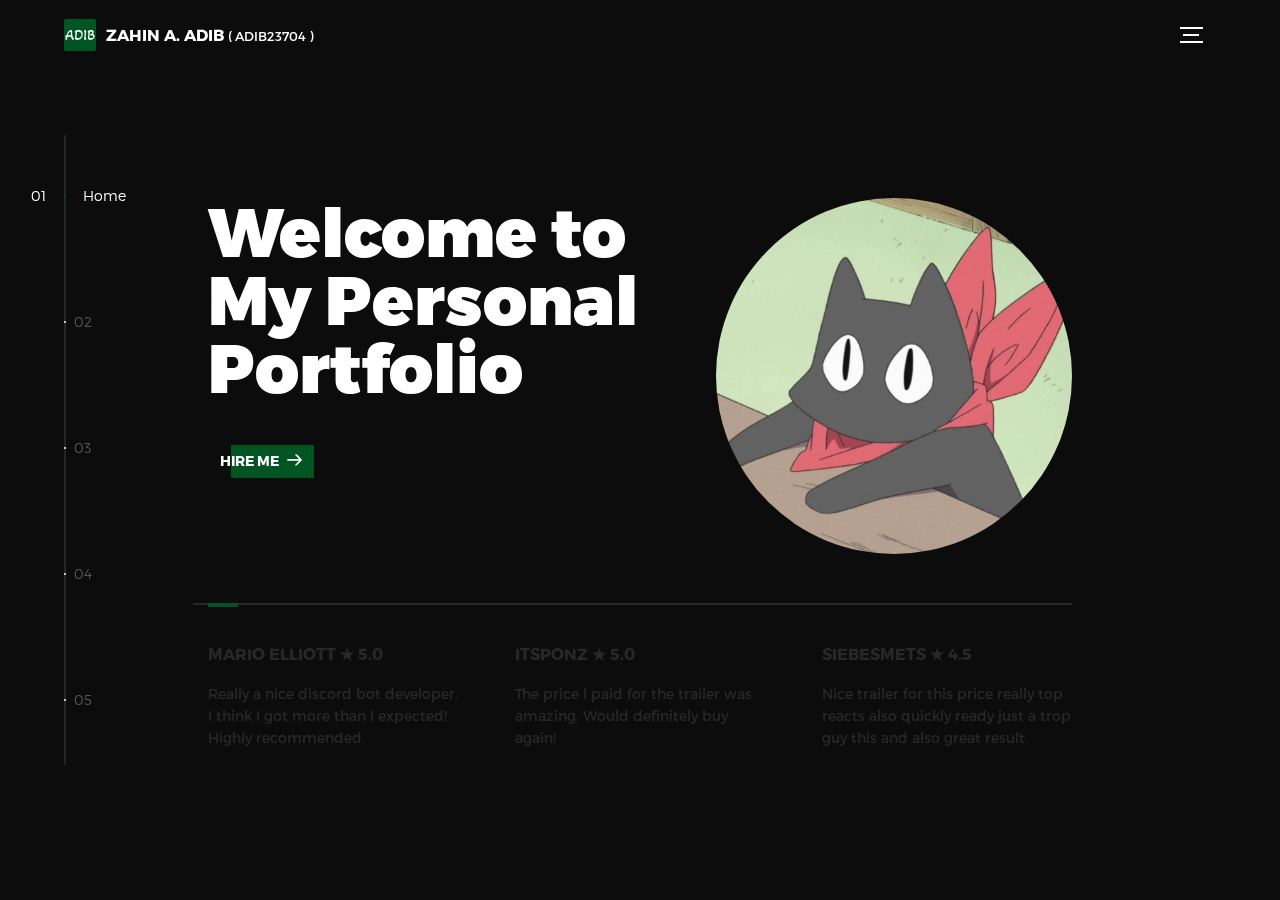
<file: _old/index.html>
<!DOCTYPE html>
<html lang="en">

<head>
  <title>Adib23704 - Portfolio</title>
  <meta property="og:title" content="Adib23704 - Portfolio" />
  <meta property="og:image"
    content="https://raw.githubusercontent.com/Adib23704/adib23704.github.io/main/useless/cover.png" />
  <meta property="og:description" content="Adib23704 Developer Portfolio" />
  <meta property="og:url" content="https://adib23704.github.io/" />
  <meta property="og:image:width" content="1280" />
  <meta property="og:image:height" content="640" />
  <meta property="og:type" content="website" />
  <meta property="fb:app_id" content="251199039752348" />
  <meta content="Adib23704 - Portfolio" property="og:site_name" />
  <meta content="https://adib23704.github.io/" name="twitter:domain" />
  <meta content="Adib23704 - Portfolio" name="twitter:title" />
  <meta content="summary" name="twitter:card" />
  <meta charset="utf-8">
  <meta name="viewport" content="width=device-width, initial-scale=1">
  <meta http-equiv="X-UA-Compatible" content="IE=edge">
  <meta name="description" content="Adib23704 Personal Protfolio!">
  <meta name="keywords" content="adib23704, developer, portfolio, zahin a adib, zahin adib, zahin a. adib">
  <link rel="stylesheet" href="assets/css/main.css">
  <link rel="apple-touch-icon" sizes="180x180" href="assets/img/apple-touch-icon.png">
  <link rel="icon" type="image/png" sizes="32x32" href="assets/img/favicon-32x32.png">
  <link rel="icon" type="image/png" sizes="16x16" href="assets/img/favicon-16x16.png">
  <link rel="shortcut icon" type="image/jpg" href="assets/img/favicon-32x32.png" />
</head>

<body>
  <noscript>
    <div class="noscript-notification">
      <a class="noscript-notification--logo" href="#0">
        <img src="assets/img/logo.png" alt="Global">
      </a>
      <p class="noscript-notification--message">This portfolio has so much to offer that we must request you to enable
        Javascript from your browser. You won't be disappointed.</p>
    </div>
  </noscript>

  <div class="device-notification">
    <a class="device-notification--logo" href="#0">
      <img src="assets/img/logo.png" alt="Global">
    </a>
    <p class="device-notification--message">This portfolio has so much to offer that we must request you orient your
      device to portrait or find a larger screen. You won't be disappointed.</p>
  </div>

  <div class="perspective effect-rotate-left">
    <div class="container">
      <div class="outer-nav--return"></div>
      <div id="viewport" class="l-viewport">
        <div class="l-wrapper">
          <header class="header">
            <a class="header--logo" href="#0">
              <img src="assets/img/logo.png">
              <p><strong>Zahin A. Adib</strong> <small>( Adib23704 )</small></p>
            </a>
            <button class="header--cta cta">Hire Me</button>
            <div class="header--nav-toggle">
              <span></span>
            </div>
          </header>
          <nav class="l-side-nav">
            <ul class="side-nav">
              <li class="is-active"><span>Home</span></li>
              <li><span>Skills</span></li>
              <li><span>Works</span></li>
              <li><span>About Me</span></li>
              <li><span>Contact Me</span></li>
            </ul>
          </nav>
          <ul class="l-main-content main-content">
            <li class="l-section section section--is-active">
              <div class="intro">
                <div class="intro--banner">
                  <h1>Welcome to<br>My Personal<br>Portfolio</h1>
                  <button class="cta">Hire Me
                    <svg version="1.1" id="Layer_1" xmlns="http://www.w3.org/2000/svg"
                      xmlns:xlink="http://www.w3.org/1999/xlink" x="0px" y="0px" viewBox="0 0 150 118"
                      style="enable-background:new 0 0 150 118;" xml:space="preserve">
                      <g transform="translate(0.000000,118.000000) scale(0.100000,-0.100000)">
                        <path
                          d="M870,1167c-34-17-55-57-46-90c3-15,81-100,194-211l187-185l-565-1c-431,0-571-3-590-13c-55-28-64-94-18-137c21-20,33-20,597-20h575l-192-193C800,103,794,94,849,39c20-20,39-29,61-29c28,0,63,30,298,262c147,144,272,271,279,282c30,51,23,60-219,304C947,1180,926,1196,870,1167z" />
                      </g>
                    </svg>
                    <span class="btn-background"></span>
                  </button>
                  <img src="assets/img/avatar.jpg" alt="avatar">
                </div>
                <div class="intro--options">
                  <a href="#0">
                    <h3>Mario Elliott ★ 5.0</h3>
                    <p>Really a nice discord bot developer. I think I got more than I expected! Highly recommended.</p>
                  </a>
                  <a href="#0">
                    <h3>ItsPonz ★ 5.0</h3>
                    <p>The price i paid for the trailer was amazing. Would definitely buy again!</p>
                  </a>
                  <a href="#0">
                    <h3>Siebesmets ★ 4.5</h3>
                    <p>Nice trailer for this price really top reacts also quickly ready just a trop guy this and also
                      great result.</p>
                  </a>
                </div>
              </div>
            </li>
            <li class="l-section section">
              <div class="work">
                <h2>My Skills for Your Project!</h2>
                <div class="work--lockup">
                  <ul class="slider">
                    <li class="slider--item slider--item-left">
                      <a href="https://en.wikipedia.org/wiki/JavaScript" target="_blank">
                        <div class="slider--item-image">
                          <img src="assets/img/javascript.png" alt="javascript">
                        </div>
                        <p class="slider--item-title">JavaScript</p>
                        <p class="slider--item-description" id="javascript">0%.</p>
                      </a>
                    </li>
                    <li class="slider--item slider--item-center">
                      <a href="https://en.wikipedia.org/wiki/Lua_(programming_language)" target="_blank">
                        <div class="slider--item-image">
                          <img src="assets/img/lua.png" alt="lua">
                        </div>
                        <p class="slider--item-title">Lua</p>
                        <p class="slider--item-description" id="lua">0%.</p>
                      </a>
                    </li>
                    <li class="slider--item slider--item-right">
                      <a href="https://www.compuphase.com/pawn/pawn.htm" target="_blank">
                        <div class="slider--item-image">
                          <img src="assets/img/pawn.png" alt="pawn">
                        </div>
                        <p class="slider--item-title">Pawn</p>
                        <p class="slider--item-description" id="pawn">0%.</p>
                      </a>
                    </li>
                  </ul>
                  <div class="slider--prev">
                    <svg version="1.1" id="Layer_1" xmlns="http://www.w3.org/2000/svg"
                      xmlns:xlink="http://www.w3.org/1999/xlink" x="0px" y="0px" viewBox="0 0 150 118"
                      style="enable-background:new 0 0 150 118;" xml:space="preserve">
                      <g transform="translate(0.000000,118.000000) scale(0.100000,-0.100000)">
                        <path d="M561,1169C525,1155,10,640,3,612c-3-13,1-36,8-52c8-15,134-145,281-289C527,41,562,10,590,10c22,0,41,9,61,29
                    c55,55,49,64-163,278L296,510h575c564,0,576,0,597,20c46,43,37,109-18,137c-19,10-159,13-590,13l-565,1l182,180
                    c101,99,187,188,193,199c16,30,12,57-12,84C631,1174,595,1183,561,1169z" />
                      </g>
                    </svg>
                  </div>
                  <div class="slider--next">
                    <svg version="1.1" id="Layer_1" xmlns="http://www.w3.org/2000/svg"
                      xmlns:xlink="http://www.w3.org/1999/xlink" x="0px" y="0px" viewBox="0 0 150 118"
                      style="enable-background:new 0 0 150 118;" xml:space="preserve">
                      <g transform="translate(0.000000,118.000000) scale(0.100000,-0.100000)">
                        <path
                          d="M870,1167c-34-17-55-57-46-90c3-15,81-100,194-211l187-185l-565-1c-431,0-571-3-590-13c-55-28-64-94-18-137c21-20,33-20,597-20h575l-192-193C800,103,794,94,849,39c20-20,39-29,61-29c28,0,63,30,298,262c147,144,272,271,279,282c30,51,23,60-219,304C947,1180,926,1196,870,1167z" />
                      </g>
                    </svg>
                  </div>
                </div>
              </div>
            </li>
            <li class="l-section section">
              <div class="about">
                <div class="about--banner">
                  <h2>Check<br>Out Some<br>of My<br>Works</h2>
                  <a href="./github">Visit GitHub!
                    <span>
                      <svg version="1.1" id="Layer_1" xmlns="http://www.w3.org/2000/svg"
                        xmlns:xlink="http://www.w3.org/1999/xlink" x="0px" y="0px" viewBox="0 0 150 118"
                        style="enable-background:new 0 0 150 118;" xml:space="preserve">
                        <g transform="translate(0.000000,118.000000) scale(0.100000,-0.100000)">
                          <path
                            d="M870,1167c-34-17-55-57-46-90c3-15,81-100,194-211l187-185l-565-1c-431,0-571-3-590-13c-55-28-64-94-18-137c21-20,33-20,597-20h575l-192-193C800,103,794,94,849,39c20-20,39-29,61-29c28,0,63,30,298,262c147,144,272,271,279,282c30,51,23,60-219,304C947,1180,926,1196,870,1167z" />
                        </g>
                      </svg>
                    </span>
                  </a>
                  <img src="assets/img/works.png" alt="works">
                </div>
                <div class="about--options">
                  <a href="https://www.youtube.com/playlist?list=PLVuAdMNcqXACLpg5NA9R3XKbktREk3lZ2" target="_blank">
                    <h3>Trailers</h3>
                  </a>
                  <a href="https://github.com/Adib23704?tab=repositories" target="_blank">
                    <h3>Projects</h3>
                  </a>
                  <a href="#">
                    <h3>Coming Soon!</h3>
                  </a>
                </div>
              </div>
            </li>
            <li class="l-section section">
              <div class="contact">
                <div class="contact--lockup">
                  <div class="modal">
                    <div class="modal--information--2">
                      <p>About Me</p>
                      <a>Hello there! I am an accomplished client-facing versatile Discord Bot Developer with over two
                        years of experience. My bots will help you a lot on Discord.
                        I am interested in Javascript (Discord.JS) & Lua. Also, I love to do work on projects related to
                        Discord and gaming! I can offer many features such as Moderation, Fun, Leveling System, Role and
                        Member Management, Image Editings, etc.</a>
                    </div>
                  </div>
                </div>
              </div>
            </li>
            <li class="l-section section">
              <div class="hire">
                <div class="contact--lockup">
                  <iframe class="discord-widget" src="https://discord.com/widget?id=867021231105507328&theme=dark"
                    width="350" height="465" allowtransparency="true" frameborder="0"
                    sandbox="allow-popups allow-popups-to-escape-sandbox allow-same-origin allow-scripts"></iframe>
                  <div class="modal">
                    <div class="modal--information">
                      <p>Dhaka, Bangladesh</p>
                      <br>
                      <a href="./mail">adib23704@gmail.com</a>
                      <a href="./discord" target="_blank">Adib23704#8947</a>
                    </div>
                    <ul class="modal--options">
                      <li><a href="./discord">Discord</a></li>
                      <li><a href="./github">Github</a></li>
                      <li><a href="./facebook">Facebook</a></li>
                      <li><a href="./mail">Mail Me!</a></li>
                    </ul>
                  </div>
                </div>
              </div>
            </li>
          </ul>
        </div>
      </div>
    </div>
    <ul class="outer-nav">
      <li class="is-active">Home</li>
      <li>Skills</li>
      <li>Works</li>
      <li>About Me</li>
      <li>Contact Me</li>
    </ul>
  </div>
  <script>
    const njs = document.getElementById("javascript");
    const lua = document.getElementById("lua");
    const djs = document.getElementById("pawn");
    let njsc = 0;
    let luac = 0;
    let pwnc = 0;
    setInterval(() => {
      if (njsc == 55) {
        clearInterval();
      } else {
        njsc += 1;
        njs.innerHTML = njsc + "%";
      }
    }, 80);
    clearInterval();
    setInterval(() => {
      if (luac == 98) {
        clearInterval();
      } else {
        luac += 1;
        lua.innerHTML = luac + "%";
      }
    }, 80);
    clearInterval();
    setInterval(() => {
      if (pwnc == 95) {
        clearInterval();
      } else {
        pwnc += 1;
        pawn.innerHTML = pwnc + "%";
      }
    }, 80);
  </script>
  <script src="https://ajax.googleapis.com/ajax/libs/jquery/2.2.4/jquery.min.js"></script>
  <script>window.jQuery || document.write('<script src="assets/js/vendor/jquery-2.2.4.min.js"><\/script>')</script>
  <script src="assets/js/functions-min.js"></script>
</body>

</html>
</file>
<file: _old/assets/css/main.css>
@font-face {
    font-family: 'Montserrat';
    src: url("fonts/Montserrat-Black.eot");
    src: local("☺"), url("fonts/Montserrat-Black.woff") format("woff"), url("fonts/Montserrat-Black.ttf") format("truetype"), url("fonts/Montserrat-Black.svg") format("svg");
    font-weight: 900;
    font-style: normal
}

@font-face {
    font-family: 'Montserrat';
    src: url("fonts/Montserrat-Bold.eot");
    src: local("☺"), url("fonts/Montserrat-Bold.woff") format("woff"), url("fonts/Montserrat-Bold.ttf") format("truetype"), url("fonts/Montserrat-Bold.svg") format("svg");
    font-weight: 700;
    font-style: normal
}

@font-face {
    font-family: 'Montserrat';
    src: url("fonts/Montserrat-Regular.eot");
    src: local("☺"), url("fonts/Montserrat-Regular.woff") format("woff"), url("fonts/Montserrat-Regular.ttf") format("truetype"), url("fonts/Montserrat-Regular.svg") format("svg");
    font-weight: 400;
    font-style: normal
}

@font-face {
    font-family: 'Montserrat';
    src: url("fonts/Montserrat-Light.eot");
    src: local("☺"), url("fonts/Montserrat-Light.woff") format("woff"), url("fonts/Montserrat-Light.ttf") format("truetype"), url("fonts/Montserrat-Light.svg") format("svg");
    font-weight: 300;
    font-style: normal
}

html {
    font-family: sans-serif;
    -ms-text-size-adjust: 100%;
    -webkit-text-size-adjust: 100%
}

body {
    margin: 0
}

article,
aside,
details,
figcaption,
figure,
footer,
header,
hgroup,
main,
menu,
nav,
section,
summary {
    display: block
}

audio,
canvas,
progress,
video {
    display: inline-block;
    vertical-align: baseline
}

audio:not([controls]) {
    display: none;
    height: 0
}

[hidden],
template {
    display: none
}

a {
    background-color: transparent
}

a:active,
a:hover {
    outline: 0
}

abbr[title] {
    border-bottom: 1px dotted
}

b,
strong {
    font-weight: bold
}

dfn {
    font-style: italic
}

h1 {
    font-size: 2em;
    margin: 0.67em 0
}

mark {
    background: #ff0;
    color: #000
}

small {
    font-size: 80%
}

sub,
sup {
    font-size: 75%;
    line-height: 0;
    position: relative;
    vertical-align: baseline
}

sup {
    top: -0.5em
}

sub {
    bottom: -0.25em
}

img {
    border: 0
}

svg:not(:root) {
    overflow: hidden
}

figure {
    margin: 1em 40px
}

hr {
    box-sizing: content-box;
    height: 0
}

pre {
    overflow: auto
}

code,
kbd,
pre,
samp {
    font-family: monospace, monospace;
    font-size: 1em
}

button,
input,
optgroup,
select,
textarea {
    color: inherit;
    font: inherit;
    margin: 0
}

button {
    overflow: visible
}

button,
select {
    text-transform: none
}

button,
html input[type="button"],
input[type="reset"],
input[type="submit"] {
    -webkit-appearance: button;
    cursor: pointer
}

button[disabled],
html input[disabled] {
    cursor: default
}

button::-moz-focus-inner,
input::-moz-focus-inner {
    border: 0;
    padding: 0
}

input {
    line-height: normal
}

input[type="checkbox"],
input[type="radio"] {
    box-sizing: border-box;
    padding: 0
}

input[type="number"]::-webkit-inner-spin-button,
input[type="number"]::-webkit-outer-spin-button {
    height: auto
}

input[type="search"] {
    -webkit-appearance: textfield;
    box-sizing: content-box
}

input[type="search"]::-webkit-search-cancel-button,
input[type="search"]::-webkit-search-decoration {
    -webkit-appearance: none
}

fieldset {
    border: 1px solid #c0c0c0;
    margin: 0 2px;
    padding: 0.35em 0.625em 0.75em
}

legend {
    border: 0;
    padding: 0
}

textarea {
    overflow: auto
}

optgroup {
    font-weight: bold
}

table {
    border-collapse: collapse;
    border-spacing: 0
}

td,
th {
    padding: 0
}

::-moz-selection {
    background: #FFF498
}

::selection {
    background: #FFF498
}

::-moz-selection {
    background: #FFF498
}

img::-moz-selection {
    background: transparent
}

img::selection {
    background: transparent
}

img::-moz-selection {
    background: transparent
}

body {
    -webkit-tap-highlight-color: #FFF498
}

body {
    background-color: #0c0c0c;
    font-size: 14px;
    line-height: 1.6;
    font-family: "Montserrat", sans-serif;
    color: #fff;
    -webkit-font-smoothing: antialiased;
    -webkit-text-size-adjust: 100%
}

.l-viewport {
    position: relative;
    width: 100%;
    height: 100vh;
    box-shadow: 0 0 45px 5px rgba(0, 0, 0, 0.85);
    overflow: hidden
}

.l-wrapper {
    position: relative;
    width: 1440px;
    max-width: 90%;
    height: 100%;
    margin: 0 auto
}

.l-side-nav {
    position: absolute;
    left: 0;
    display: -webkit-box;
    display: -webkit-flex;
    display: -ms-flexbox;
    display: flex;
    height: 100%;
    -webkit-box-align: center;
    -webkit-align-items: center;
    -ms-flex-align: center;
    align-items: center
}

.l-side-nav::before {
    content: "";
    position: absolute;
    top: 50%;
    left: 0;
    -webkit-transform: translateY(-50%);
    transform: translateY(-50%);
    width: 2px;
    height: 70%;
    max-height: 750px;
    background-color: #555;
    opacity: .35;
    z-index: 10
}

@media (max-width: 1180px) {
    .l-side-nav {
        display: none
    }
}

.l-main-content {
    position: relative;
    width: 100%;
    height: 100%;
    margin: 0;
    padding: 0;
    list-style: none
}

.l-section {
    position: absolute;
    width: 100%;
    height: 100%
}

.noscript-notification {
    display: none;
    position: fixed;
    top: 0;
    left: 0;
    width: 100%;
    height: 100%;
    -webkit-box-orient: vertical;
    -webkit-box-direction: normal;
    -webkit-flex-direction: column;
    -ms-flex-direction: column;
    flex-direction: column;
    -webkit-box-align: center;
    -webkit-align-items: center;
    -ms-flex-align: center;
    -ms-grid-row-align: center;
    align-items: center;
    -webkit-box-pack: center;
    -webkit-justify-content: center;
    -ms-flex-pack: center;
    justify-content: center;
    background-color: #0c0c0c;
    z-index: 12
}

.noscript-notification--logo {
    display: -webkit-box;
    display: -webkit-flex;
    display: -ms-flexbox;
    display: flex;
    -webkit-box-align: center;
    -webkit-align-items: center;
    -ms-flex-align: center;
    align-items: center;
    text-decoration: none;
    color: #fff
}

.noscript-notification--logo p {
    margin: 0 0 0 10px;
    font-size: 16px;
    font-weight: 700;
    text-transform: uppercase
}

.noscript-notification--message {
    width: 70%;
    margin: 30px 0 0 0;
    font-weight: 700;
    text-align: center
}

.device-notification {
    display: none;
    position: fixed;
    top: 0;
    left: 0;
    width: 100%;
    height: 100%;
    -webkit-box-orient: vertical;
    -webkit-box-direction: normal;
    -webkit-flex-direction: column;
    -ms-flex-direction: column;
    flex-direction: column;
    -webkit-box-align: center;
    -webkit-align-items: center;
    -ms-flex-align: center;
    -ms-grid-row-align: center;
    align-items: center;
    -webkit-box-pack: center;
    -webkit-justify-content: center;
    -ms-flex-pack: center;
    justify-content: center;
    background-color: #0c0c0c;
    z-index: 12
}

.device-notification--logo {
    display: -webkit-box;
    display: -webkit-flex;
    display: -ms-flexbox;
    display: flex;
    -webkit-box-align: center;
    -webkit-align-items: center;
    -ms-flex-align: center;
    align-items: center;
    text-decoration: none;
    color: #fff
}

.device-notification--logo p {
    margin: 0 0 0 10px;
    font-size: 16px;
    font-weight: 700;
    text-transform: uppercase
}

.device-notification--message {
    width: 70%;
    margin: 30px 0 0 0;
    font-weight: 700;
    text-align: center
}

@media (max-width: 767px) and (min-width: 601px) and (max-height: 680px) {
    .device-notification {
        display: -webkit-box;
        display: -webkit-flex;
        display: -ms-flexbox;
        display: flex
    }
}

@media (max-width: 600px) and (min-width: 480px) and (max-height: 580px) {
    .device-notification {
        display: -webkit-box;
        display: -webkit-flex;
        display: -ms-flexbox;
        display: flex
    }
}

@media (max-width: 736px) and (min-width: 360px) and (orientation: landscape) {
    .device-notification {
        display: -webkit-box;
        display: -webkit-flex;
        display: -ms-flexbox;
        display: flex
    }
}

@media(max-width: 359px) {
    .device-notification {
        display: -webkit-box;
        display: -webkit-flex;
        display: -ms-flexbox;
        display: flex
    }
}

.section {
    opacity: 0;
    visibility: hidden;
    -webkit-transition: opacity .4s ease-in-out, visibility 0s .4s;
    transition: opacity .4s ease-in-out, visibility 0s .4s
}

.section--is-active {
    opacity: 1;
    visibility: visible;
    z-index: 1;
    -webkit-transition: opacity .4s ease-in-out .4s;
    transition: opacity .4s ease-in-out .4s
}

.section--next {
    -webkit-transform: translateY(-45px);
    transform: translateY(-45px);
    -webkit-transition: -webkit-transform .4s ease-in-out;
    transition: -webkit-transform .4s ease-in-out;
    transition: transform .4s ease-in-out;
    transition: transform .4s ease-in-out, -webkit-transform .4s ease-in-out
}

.section--prev {
    -webkit-transform: translateY(45px);
    transform: translateY(45px);
    -webkit-transition: -webkit-transform .4s ease-in-out;
    transition: -webkit-transform .4s ease-in-out;
    transition: transform .4s ease-in-out;
    transition: transform .4s ease-in-out, -webkit-transform .4s ease-in-out
}

.header {
    position: absolute;
    top: 0;
    left: 0;
    display: -webkit-box;
    display: -webkit-flex;
    display: -ms-flexbox;
    display: flex;
    width: 100%;
    height: 70px;
    -webkit-box-align: center;
    -webkit-align-items: center;
    -ms-flex-align: center;
    align-items: center;
    -webkit-box-pack: justify;
    -webkit-justify-content: space-between;
    -ms-flex-pack: justify;
    justify-content: space-between;
    z-index: 10
}

.header--logo {
    display: -webkit-box;
    display: -webkit-flex;
    display: -ms-flexbox;
    display: flex;
    -webkit-box-align: center;
    -webkit-align-items: center;
    -ms-flex-align: center;
    align-items: center;
    text-decoration: none;
    color: #fff
}

.header--logo p {
    margin: 0 0 0 10px;
    font-size: 16px;
    /* font-weight: 700; */
    text-transform: uppercase
}

.header--nav-toggle {
    display: -webkit-box;
    display: -webkit-flex;
    display: -ms-flexbox;
    display: flex;
    width: 50px;
    height: 50px;
    -webkit-box-orient: vertical;
    -webkit-box-direction: normal;
    -webkit-flex-direction: column;
    -ms-flex-direction: column;
    flex-direction: column;
    -webkit-box-align: center;
    -webkit-align-items: center;
    -ms-flex-align: center;
    align-items: center;
    -webkit-box-pack: center;
    -webkit-justify-content: center;
    -ms-flex-pack: center;
    justify-content: center;
    cursor: pointer
}

.header--nav-toggle span,
.header--nav-toggle::before,
.header--nav-toggle::after {
    content: "";
    position: relative;
    width: 16px;
    height: 2px;
    background-color: #fff
}

.header--nav-toggle::before {
    bottom: 5px;
    width: 23px
}

.header--nav-toggle::after {
    top: 5px;
    width: 23px
}

.header--cta {
    position: absolute;
    top: 50%;
    left: 50%;
    -webkit-transform: translate(-50%, -50%);
    transform: translate(-50%, -50%);
    padding: 0 20px;
    line-height: 30px;
    text-decoration: none;
    color: #fff;
    font-weight: 700;
    text-transform: uppercase;
    background-color: #005522;
    border: none;
    opacity: 0;
    visibility: hidden;
    -webkit-transition: opacity .4s ease-in-out, visibility 0s .4s;
    transition: opacity .4s ease-in-out, visibility 0s .4s
}

.header--cta:focus {
    outline: none
}

.header--cta.is-active {
    opacity: 1;
    visibility: visible;
    -webkit-transition: opacity .4s ease-in-out .4s;
    transition: opacity .4s ease-in-out .4s
}

@media (max-width: 767px) {
    .header--cta {
        display: none
    }
}

.side-nav {
    position: relative;
    display: -webkit-box;
    display: -webkit-flex;
    display: -ms-flexbox;
    display: flex;
    width: 100px;
    height: 70%;
    max-height: 750px;
    -webkit-box-orient: vertical;
    -webkit-box-direction: normal;
    -webkit-flex-direction: column;
    -ms-flex-direction: column;
    flex-direction: column;
    -webkit-justify-content: space-around;
    -ms-flex-pack: distribute;
    justify-content: space-around;
    margin: 0;
    padding: 0;
    list-style-position: inside;
    z-index: 10
}

.side-nav>li {
    position: relative;
    top: -5px;
    color: #fff;
    font-size: 6px;
    cursor: pointer
}

.side-nav>li span {
    position: relative;
    top: 3px;
    left: 10px;
    color: #fff;
    font-size: 14px;
    font-weight: 300;
    opacity: 0;
    visibility: hidden
}

.side-nav>li::before {
    position: absolute;
    top: 3px;
    left: 10px;
    color: #555;
    font-size: 14px;
    font-weight: 300
}

.side-nav li:nth-child(1)::before {
    content: "01"
}

.side-nav li:nth-child(2)::before {
    content: "02"
}

.side-nav li:nth-child(3)::before {
    content: "03"
}

.side-nav li:nth-child(4)::before {
    content: "04"
}

.side-nav li:nth-child(5)::before {
    content: "05"
}

.side-nav li.is-active {
    color: #005522;
    -webkit-transition: color .4s ease-in-out;
    transition: color .4s ease-in-out
}

.side-nav li.is-active span {
    opacity: 1;
    visibility: visible;
    -webkit-transition: opacity .4s ease-in-out;
    transition: opacity .4s ease-in-out
}

.side-nav li.is-active::before {
    left: -33px;
    color: #fff
}

.intro {
    position: relative;
    display: -webkit-box;
    display: -webkit-flex;
    display: -ms-flexbox;
    display: flex;
    width: 900px;
    max-width: 75%;
    height: 100%;
    -webkit-box-orient: vertical;
    -webkit-box-direction: normal;
    -webkit-flex-direction: column;
    -ms-flex-direction: column;
    flex-direction: column;
    -webkit-box-pack: center;
    -webkit-justify-content: center;
    -ms-flex-pack: center;
    justify-content: center;
    margin: 0 auto
}

@media (max-width: 1180px) {
    .intro {
        max-width: 100%
    }
}

.intro--banner {
    position: relative;
    height: 475px
}

.intro--banner::before {
    content: "";
    position: absolute;
    bottom: 20px;
    left: -15px;
    right: 0;
    height: 2px;
    background-color: #282828
}

.intro--banner::after {
    content: "";
    position: absolute;
    bottom: 18px;
    left: 0;
    width: 30px;
    height: 4px;
    background-color: #005522
}

.intro--banner h1 {
    position: relative;
    font-size: 68px;
    font-weight: 900;
    line-height: 1;
    z-index: 1
}

.intro--banner button {
    position: relative;
    padding: 5px 17px 5px 12px;
    font-weight: 700;
    text-transform: uppercase;
    background-color: transparent;
    border: none
}

.intro--banner button .btn-background {
    position: absolute;
    top: 0;
    left: 23px;
    right: 0;
    height: 100%;
    background-color: #005522;
    z-index: -1;
    -webkit-transition: left .2s ease-in-out;
    transition: left .2s ease-in-out
}

.intro--banner button:hover .btn-background {
    left: 0
}

.intro--banner button:focus {
    outline: none
}

.intro--banner button svg {
    position: relative;
    left: 5px;
    width: 15px;
    fill: #fff
}

.intro--banner img {
    position: absolute;
    bottom: 15%;
    right: 0%;
    border-radius:50%;
    height: 75%;
}

.intro--options {
    display: -webkit-box;
    display: -webkit-flex;
    display: -ms-flexbox;
    display: flex;
    -webkit-box-pack: justify;
    -webkit-justify-content: space-between;
    -ms-flex-pack: justify;
    justify-content: space-between;
    margin: 0;
    padding: 0;
    list-style: none
}

.intro--options>a {
    max-width: 250px;
    text-decoration: none;
    color: #282828;
    -webkit-transition: color .2s ease-in-out;
    transition: color .2s ease-in-out
}

.intro--options>a:hover {
    color: #fff
}

.intro--options h3 {
    font-size: 16px;
    text-transform: uppercase;
}

.intro--options p {
    margin-bottom: 0;
}

@media (max-width: 900px) {
    .intro--banner {
        height: 380px
    }
    .intro--banner h1 {
        font-size: 55px
    }
    .intro--banner img {
        width: 430px
    }
    .intro--options>a {
        margin-right: 30px
    }
    .intro--options>a:last-child {
        margin-right: 0
    }
}

@media (max-width: 767px) {
    .intro--banner {
        height: 305px
    }
    .intro--banner h1 {
        font-size: 44px
    }
    .intro--banner img {
        width: 330px
    }
    .intro--options {
        display: block
    }
    .intro--options>a {
        display: block;
        max-width: 100%;
        margin: 0 0 30px 0
    }
    .intro--options>a:last-child {
        margin-bottom: 0
    }
}

@media (max-width: 600px) {
    .intro--banner {
        height: 360px
    }
    .intro--banner h1 {
        font-size: 55px
    }
    .intro--banner img {
        display: none
    }
}

@media (max-width: 600px) and (max-height: 750px) {
    .intro--banner {
        height: auto
    }
    .intro--banner::before,
    .intro--banner::after {
        display: none
    }
    .intro--banner h1 {
        margin-top: 0
    }
    .intro--options {
        display: none
    }
}

.work {
    position: relative;
    display: -webkit-box;
    display: -webkit-flex;
    display: -ms-flexbox;
    display: flex;
    width: 960px;
    max-width: 80%;
    height: 100%;
    -webkit-box-orient: vertical;
    -webkit-box-direction: normal;
    -webkit-flex-direction: column;
    -ms-flex-direction: column;
    flex-direction: column;
    -webkit-box-pack: center;
    -webkit-justify-content: center;
    -ms-flex-pack: center;
    justify-content: center;
    margin: 0 auto
}

@media (max-width: 1180px) {
    .work {
        max-width: 100%
    }
}

.work h2 {
    margin: 0 0 20px 0;
    font-size: 30px;
    text-align: center
}

.work--lockup {
    position: relative
}

.work--lockup .slider {
    position: relative;
    display: -webkit-box;
    display: -webkit-flex;
    display: -ms-flexbox;
    display: flex;
    width: 80%;
    margin: 0 auto;
    padding: 0;
    list-style: none
}

.work--lockup .slider--item {
    position: absolute;
    display: none;
    text-align: center
}

.work--lockup .slider--item a {
    text-decoration: none;
    color: #858585
}

.work--lockup .slider--item-title {
    margin-top: 10px;
    font-size: 12px;
    font-weight: 700;
    text-transform: uppercase
}

.work--lockup .slider--item-description {
    display: none;
    max-width: 250px;
    margin: 0 auto
}

.work--lockup .slider--item-image {
    width: 150px;
    height: 150px;
    margin: 0 auto;
    border-radius: 50%;
    overflow: hidden
}

.work--lockup .slider--item-image img {
    width: 100%
}

.work--lockup .slider--item-left {
    top: 50%;
    left: 0;
    -webkit-transform: translateY(-50%);
    transform: translateY(-50%);
    display: block
}

.work--lockup .slider--item-right {
    top: 50%;
    right: 0;
    -webkit-transform: translateY(-50%);
    transform: translateY(-50%);
    display: block
}

.work--lockup .slider--item-center {
    position: relative;
    top: 30px;
    left: 50%;
    -webkit-transform: translateX(-50%);
    transform: translateX(-50%);
    display: block
}

.work--lockup .slider--item-center a {
    color: #fff
}

.work--lockup .slider--item-center .slider--item-title {
    margin-top: 25px;
    font-size: 16px
}

.work--lockup .slider--item-center .slider--item-description {
    display: block
}

.work--lockup .slider--item-center .slider--item-image {
    width: 300px;
    height: 300px
}

.work--lockup .slider--next,
.work--lockup .slider--prev {
    position: absolute;
    top: 160px;
    display: -webkit-box;
    display: -webkit-flex;
    display: -ms-flexbox;
    display: flex;
    width: 50px;
    height: 50px;
    -webkit-box-align: center;
    -webkit-align-items: center;
    -ms-flex-align: center;
    align-items: center;
    -webkit-box-pack: center;
    -webkit-justify-content: center;
    -ms-flex-pack: center;
    justify-content: center;
    background-color: #282828;
    border-radius: 50%;
    cursor: pointer
}

.work--lockup .slider--next svg,
.work--lockup .slider--prev svg {
    width: 20px;
    fill: #fff
}

.work--lockup .slider--next {
    right: 0
}

.work--lockup .slider--prev {
    left: 0
}

@media (max-width: 900px) {
    .work--lockup .slider--item-image {
        width: 120px;
        height: 120px
    }
    .work--lockup .slider--item-center .slider--item-image {
        width: 240px;
        height: 240px
    }
    .work--lockup .slider--next,
    .work--lockup .slider--prev {
        top: 130px
    }
}

@media (max-width: 767px) {
    .work--lockup .slider {
        width: 75%
    }
    .work--lockup .slider--item-image {
        width: 90px;
        height: 90px
    }
    .work--lockup .slider--item-center .slider--item-image {
        width: 190px;
        height: 190px
    }
    .work--lockup .slider--next,
    .work--lockup .slider--prev {
        top: 105px
    }
}

@media (max-width: 600px) {
    .work--lockup .slider {
        width: auto
    }
    .work--lockup .slider--item-left,
    .work--lockup .slider--item-right {
        display: none
    }
}

.about {
    position: relative;
    display: -webkit-box;
    display: -webkit-flex;
    display: -ms-flexbox;
    display: flex;
    width: 900px;
    max-width: 75%;
    height: 100%;
    -webkit-box-orient: vertical;
    -webkit-box-direction: normal;
    -webkit-flex-direction: column;
    -ms-flex-direction: column;
    flex-direction: column;
    -webkit-box-pack: center;
    -webkit-justify-content: center;
    -ms-flex-pack: center;
    justify-content: center;
    margin: 0 auto
}

@media (max-width: 1180px) {
    .about {
        max-width: 100%
    }
}

.about--banner {
    position: relative;
    height: 475px
}

.about--banner::before {
    content: "";
    position: absolute;
    top: 20px;
    left: 200px;
    -webkit-transform: rotate(-25deg);
    transform: rotate(-25deg);
    border: 5px solid #005522;
    border-right-color: transparent;
    border-bottom-color: transparent
}

.about--banner::after {
    content: "";
    position: absolute;
    top: 75px;
    left: 400px;
    -webkit-transform: rotate(45deg);
    transform: rotate(45deg);
    width: 10px;
    height: 10px;
    background-color: #005522
}

.about--banner h2 {
    position: relative;
    margin-top: 35px;
    font-size: 68px;
    font-weight: 900;
    line-height: 1;
    z-index: 1
}

.about--banner h2::before {
    content: "";
    position: absolute;
    top: 60px;
    left: 268px;
    width: 30px;
    height: 30px;
    background-color: #005522;
    border-radius: 50%
}


.about--banner h2::after {
    content: "";
    position: absolute;
    top: 255px;
    left: 255px;
    width: 10px;
    height: 10px;
    background-color: #005522
}

.about--banner a {
    padding: 5px 17px 5px 0;
    text-decoration: none;
    color: #fff;
    font-weight: 700;
    font-size: 150%;
    text-transform: uppercase;
    background-color: transparent
}

.about--banner a:hover svg {
    left: 10px
}

.about--banner a svg {
    position: relative;
    left: 5px;
    width: 15px;
    fill: #fff;
    -webkit-transition: left .2s ease-in-out;
    transition: left .2s ease-in-out
}

.about--banner img {
    position: absolute;
    bottom: -120px;
    right: -137px;
}

.about--options {
    display: -webkit-box;
    display: -webkit-flex;
    display: -ms-flexbox;
    display: flex;
    max-width: 600px;
    -webkit-box-pack: justify;
    -webkit-justify-content: space-between;
    -ms-flex-pack: justify;
    justify-content: space-between;
    margin: 0;
    padding: 0;
    list-style: none
}

.about--options>a {
    position: relative;
    width: 150px;
    height: 75px;
    text-decoration: none;
    color: #fff;
    border: 10px solid #005522;
    background-position: center;
    background-size: cover;
    background-repeat: no-repeat
}

.about--options>a:nth-child(1) {
    background-image: url("../img/trailers.jpg")
}

.about--options>a:nth-child(2) {
    background-image: url("../img/projects.jpg")
}

.about--options>a:nth-child(3) {
    background-image: url("../img/comingsoon.jpg")
}

.about--options>a:hover h3 {
    bottom: -50px
}

.about--options h3 {
    position: absolute;
    bottom: -38px;
    left: 10px;
    font-size: 16px;
    text-transform: uppercase;
    -webkit-transition: bottom .2s ease-in-out, left .2s ease-in-out;
    transition: bottom .2s ease-in-out, left .2s ease-in-out
}

@media (max-width: 767px) {
    .about--banner {
        height: 305px
    }
    .about--banner::before {
        top: 0;
        left: 125px
    }
    .about--banner::after {
        top: 35px;
        left: 260px
    }
    .about--banner h2 {
        margin-top: 10px;
        font-size: 44px
    }
    .about--banner h2::before {
        top: 28px;
        left: 168px
    }
    .about--banner h2::after {
        top: 163px;
        left: 163px
    }
    .about--banner img {
        width: 315px
    }
}

@media (max-width: 600px) {
    .about--banner {
        height: auto
    }
    .about--banner::before {
        left: 155px
    }
    .about--banner::after {
        left: 310px
    }
    .about--banner h2 {
        margin-top: 0;
        font-size: 55px
    }
    .about--banner h2::before {
        top: 43px;
        left: 214px
    }
    .about--banner h2::after {
        top: 205px;
        left: 205px
    }
    .about--banner img {
        display: none
    }
    .about--options {
        display: none
    }
    .discord-widget {
        display: none
    }
}

.contact {
    position: fixed;
    top: 0;
    left: 0;
    width: 100%;
    height: 100%;
}

.contact--lockup {
    position: relative;
    display: -webkit-box;
    display: -webkit-flex;
    display: -ms-flexbox;
    display: flex;
    width: 900px;
    max-width: 75%;
    height: 100%;
    -webkit-box-align: center;
    -webkit-align-items: center;
    -ms-flex-align: center;
    align-items: center;
    -webkit-box-pack: end;
    -webkit-justify-content: flex-end;
    -ms-flex-pack: end;
    justify-content: flex-end;
    margin: 0 auto
}

@media (max-width: 1180px) {
    .contact--lockup {
        max-width: 90%
    }
}

@media (max-width: 767px) {
    .contact--lockup {
        -webkit-box-pack: center;
        -webkit-justify-content: center;
        -ms-flex-pack: center;
        justify-content: center
    }
}

.contact--lockup .modal {
    padding: 45px 45px;
    text-align: center;
    background-color: #0c0c0c;
    box-shadow: 0 0 30px 0 rgba(0, 0, 0, 0.75)
}

.contact--lockup .modal--information a {
    display: block;
    margin: 14px 0;
    text-decoration: none;
    color: #fff;
    font-weight: 700
}

.contact--lockup .modal--information p {
    display: block;
    margin: 14px 0;
    text-decoration: none;
    color: #fff;
    font-weight: 700;
    font-size: 150%;
}

.contact--lockup .modal--information--2 a {
    display: block;
    margin: 14px 0;
    text-decoration: none;
    color: #fff;
    font-weight: 700;
    font-size: 120%;
}

.contact--lockup .modal--information--2 p {
    display: block;
    margin: 14px 0;
    text-decoration: none;
    color: #fff;
    font-weight: 700;
    font-size: 200%;
}

.contact--lockup .modal--information p {
    margin-top: 0
}

.contact--lockup .modal--options {
    margin: 0;
    padding: 0;
    list-style: none
}

.contact--lockup .modal--options>li {
    width: 130px;
    margin: 0 auto 25px auto
}

.contact--lockup .modal--options li:nth-child(1) {
    background-color: #005522
}

.contact--lockup .modal--options li:nth-child(2) {
    background-color: #005522
}

.contact--lockup .modal--options li:nth-child(3) {
    background-color: #005522
}

.contact--lockup .modal--options li:nth-child(4) {
    margin-bottom: 0;
    background-color: #005522
}

.contact--lockup .modal--options a {
    display: block;
    width: 100%;
    padding: 8px 0;
    text-decoration: none;
    color: #fff;
    font-weight: 700
}

.hire {
    position: relative;
    display: -webkit-box;
    display: -webkit-flex;
    display: -ms-flexbox;
    display: flex;
    width: 100%;
    height: 100%;
    -webkit-box-orient: vertical;
    -webkit-box-direction: normal;
    -webkit-flex-direction: column;
    -ms-flex-direction: column;
    flex-direction: column;
    -webkit-box-pack: center;
    -webkit-justify-content: center;
    -ms-flex-pack: center;
    justify-content: center;
    margin: 0 auto;
}

@media (max-width: 1180px) {
    .hire {
        max-width: 100%
    }
}

.hire h2 {
    margin: 0 0 20px 0;
    font-size: 30px;
    text-align: center
}

.work-request {
    display: -webkit-box;
    display: -webkit-flex;
    display: -ms-flexbox;
    display: flex;
    width: 100%;
    -webkit-box-orient: vertical;
    -webkit-box-direction: normal;
    -webkit-flex-direction: column;
    -ms-flex-direction: column;
    flex-direction: column;
    -webkit-box-align: center;
    -webkit-align-items: center;
    -ms-flex-align: center;
    align-items: center;
    color: #fff
}

.work-request input[type="submit"] {
    width: 400px;
    max-width: 100%;
    line-height: 50px;
    font-size: 16px;
    font-weight: 700;
    text-transform: uppercase;
    background-color: #005522;
    border: none;
    border-radius: 0
}

.work-request input[type="submit"]:focus {
    outline: none
}

.work-request--options {
    display: -webkit-box;
    display: -webkit-flex;
    display: -ms-flexbox;
    display: flex;
    width: 100%;
    -webkit-box-orient: vertical;
    -webkit-box-direction: normal;
    -webkit-flex-direction: column;
    -ms-flex-direction: column;
    flex-direction: column;
    -webkit-box-align: center;
    -webkit-align-items: center;
    -ms-flex-align: center;
    align-items: center;
    margin: 30px 0
}

.work-request--options .options-a {
    display: -webkit-box;
    display: -webkit-flex;
    display: -ms-flexbox;
    display: flex;
    width: 100%;
    -webkit-box-pack: justify;
    -webkit-justify-content: space-between;
    -ms-flex-pack: justify;
    justify-content: space-between
}

.work-request--options .options-b {
    display: -webkit-box;
    display: -webkit-flex;
    display: -ms-flexbox;
    display: flex;
    width: 72%;
    -webkit-flex-wrap: wrap;
    -ms-flex-wrap: wrap;
    flex-wrap: wrap;
    -webkit-justify-content: space-around;
    -ms-flex-pack: distribute;
    justify-content: space-around
}

.work-request--options label {
    display: block;
    width: 200px;
    margin-bottom: 30px;
    line-height: 50px;
    font-size: 16px;
    font-weight: 700;
    text-align: center;
    border: 2px solid #fff;
    cursor: pointer;
    -webkit-transition: background-color .2s ease-in-out, border-color .2s ease-in-out;
    transition: background-color .2s ease-in-out, border-color .2s ease-in-out
}

.work-request--options label svg {
    position: relative;
    left: -5px;
    width: 0;
    fill: #fff;
    -webkit-transition: width .2s ease-in-out;
    transition: width .2s ease-in-out
}

.work-request--options input[type="checkbox"] {
    display: none
}

.work-request--options input[type="checkbox"]:checked+label {
    background-color: #005522;
    border-color: #005522
}

.work-request--options input[type="checkbox"]:checked+label svg {
    width: 15px
}

.work-request--information {
    display: -webkit-box;
    display: -webkit-flex;
    display: -ms-flexbox;
    display: flex;
    width: 100%;
    -webkit-box-pack: justify;
    -webkit-justify-content: space-between;
    -ms-flex-pack: justify;
    justify-content: space-between;
    margin-bottom: 60px
}

.work-request--information .information-name,
.work-request--information .information-email {
    position: relative;
    width: 45%;
    height: 50px;
    font-size: 30px;
    font-weight: 300
}

.work-request--information input[type="text"],
.work-request--information input[type="email"] {
    width: 100%;
    padding: 0 0 5px 0;
    background-color: transparent;
    border: none;
    border-bottom: 1px solid #fff;
    border-radius: 0
}

.work-request--information input[type="text"]:focus,
.work-request--information input[type="email"]:focus {
    outline: none;
    background-color: #0c0c0c
}

.work-request--information label {
    position: absolute;
    top: 0;
    left: 0;
    pointer-events: none;
    -webkit-transition: top .2s ease-in-out, font-size .2s ease-in-out;
    transition: top .2s ease-in-out, font-size .2s ease-in-out
}

.work-request--information input:focus+label,
.work-request--information input.has-value+label {
    top: -15px;
    font-size: 14px
}

@media (max-width: 767px) {
    .work-request--options {
        -webkit-box-orient: horizontal;
        -webkit-box-direction: normal;
        -webkit-flex-direction: row;
        -ms-flex-direction: row;
        flex-direction: row;
        -webkit-justify-content: space-around;
        -ms-flex-pack: distribute;
        justify-content: space-around
    }
    .work-request--options .options-a,
    .work-request--options .options-b {
        display: block;
        width: auto
    }
}

@media (max-width: 600px) {
    .work-request--options {
        margin: 20px 0
    }
}

@media (max-width: 600px) and (max-width: 415px) {
    .work-request--options {
        -webkit-box-pack: justify;
        -webkit-justify-content: space-between;
        -ms-flex-pack: justify;
        justify-content: space-between
    }
}

@media (max-width: 600px) {
    .work-request--options label {
        width: 150px;
        margin-bottom: 15px;
        font-size: 14px
    }
    .work-request--options input[type="checkbox"]:checked+label svg {
        width: 12px
    }
    .work-request--information {
        margin-bottom: 30px
    }
    .work-request--information .information-name,
    .work-request--information .information-email {
        height: 40px;
        font-size: 24px
    }
}

.perspective {
    position: relative;
    width: 100%;
    height: 100%;
    overflow: hidden
}

.perspective--modalview {
    position: fixed;
    -webkit-perspective: 1500px;
    perspective: 1500px
}

.container {
    position: relative;
    -webkit-transform: translateZ(0) translateX(0) rotateY(0deg);
    transform: translateZ(0) translateX(0) rotateY(0deg);
    min-height: 100%;
    outline: 30px solid #005522;
    -webkit-transition: -webkit-transform .4s;
    transition: -webkit-transform .4s;
    transition: transform .4s;
    transition: transform .4s, -webkit-transform .4s
}

.modalview .container {
    position: absolute;
    width: 100%;
    height: 100%;
    overflow: hidden;
    -webkit-backface-visibility: hidden;
    backface-visibility: hidden
}

.effect-rotate-left .container {
    -webkit-transform-origin: 0% 50%;
    transform-origin: 0% 50%;
    -webkit-transition: -webkit-transform .4s;
    transition: -webkit-transform .4s;
    transition: transform .4s;
    transition: transform .4s, -webkit-transform .4s
}

.effect-rotate-left--animate .container {
    -webkit-transform: translateZ(-1800px) translateX(-50%) rotateY(45deg);
    transform: translateZ(-1800px) translateX(-50%) rotateY(45deg);
    outline: 30px solid #005522
}

.outer-nav {
    position: absolute;
    top: 50%;
    left: 55%;
    -webkit-transform: translateY(-50%);
    transform: translateY(-50%);
    -webkit-transform-style: preserve-3d;
    transform-style: preserve-3d;
    margin: 0;
    padding: 0;
    list-style: none;
    text-align: center;
    visibility: hidden;
    -webkit-transition: visibility 0s .2s;
    transition: visibility 0s .2s
}

.outer-nav.is-vis {
    visibility: visible
}

.outer-nav--return {
    position: absolute;
    top: 0;
    left: 0;
    width: 100%;
    height: 100%;
    display: none;
    cursor: pointer;
    z-index: 11
}

.outer-nav--return.is-vis {
    display: block
}

.outer-nav>li {
    -webkit-transform-style: preserve-3d;
    transform-style: preserve-3d;
    -webkit-transform: translateX(350px) translateZ(-1000px);
    transform: translateX(350px) translateZ(-1000px);
    font-size: 55px;
    font-weight: 900;
    opacity: 0;
    cursor: pointer;
    -webkit-transition: opacity .2s, -webkit-transform .2s;
    transition: opacity .2s, -webkit-transform .2s;
    transition: transform .2s, opacity .2s;
    transition: transform .2s, opacity .2s, -webkit-transform .2s
}

.outer-nav>li.is-vis {
    -webkit-transform: translateX(0) translateZ(0);
    transform: translateX(0) translateZ(0);
    opacity: 1;
    -webkit-transition: opacity .4s, -webkit-transform .4s;
    transition: opacity .4s, -webkit-transform .4s;
    transition: transform .4s, opacity .4s;
    transition: transform .4s, opacity .4s, -webkit-transform .4s
}

.outer-nav>li::before {
    content: "";
    position: absolute;
    top: 50%;
    left: 50%;
    -webkit-transform: translate(-50%, -25%);
    transform: translate(-50%, -25%);
    width: 110%;
    height: 15px;
    opacity: 0;
    background-color: #005522
}

.outer-nav>li.is-active::before {
    opacity: 1
}

@media (max-width: 767px) {
    .outer-nav>li {
        font-size: 44px
    }
}

@media (max-width: 600px) {
    .outer-nav>li {
        font-size: 34px
    }
}

.outer-nav li.is-vis:nth-child(2) {
    -webkit-transition-delay: .04s;
    transition-delay: .04s
}

.outer-nav li.is-vis:nth-child(3) {
    -webkit-transition-delay: .08s;
    transition-delay: .08s
}

.outer-nav li.is-vis:nth-child(4) {
    -webkit-transition-delay: .12s;
    transition-delay: .12s
}

.outer-nav li.is-vis:nth-child(5) {
    -webkit-transition-delay: .16s;
    transition-delay: .16s
}

.discord-widget {
    padding: 0% 20% 1% 0%;
}
</file>
